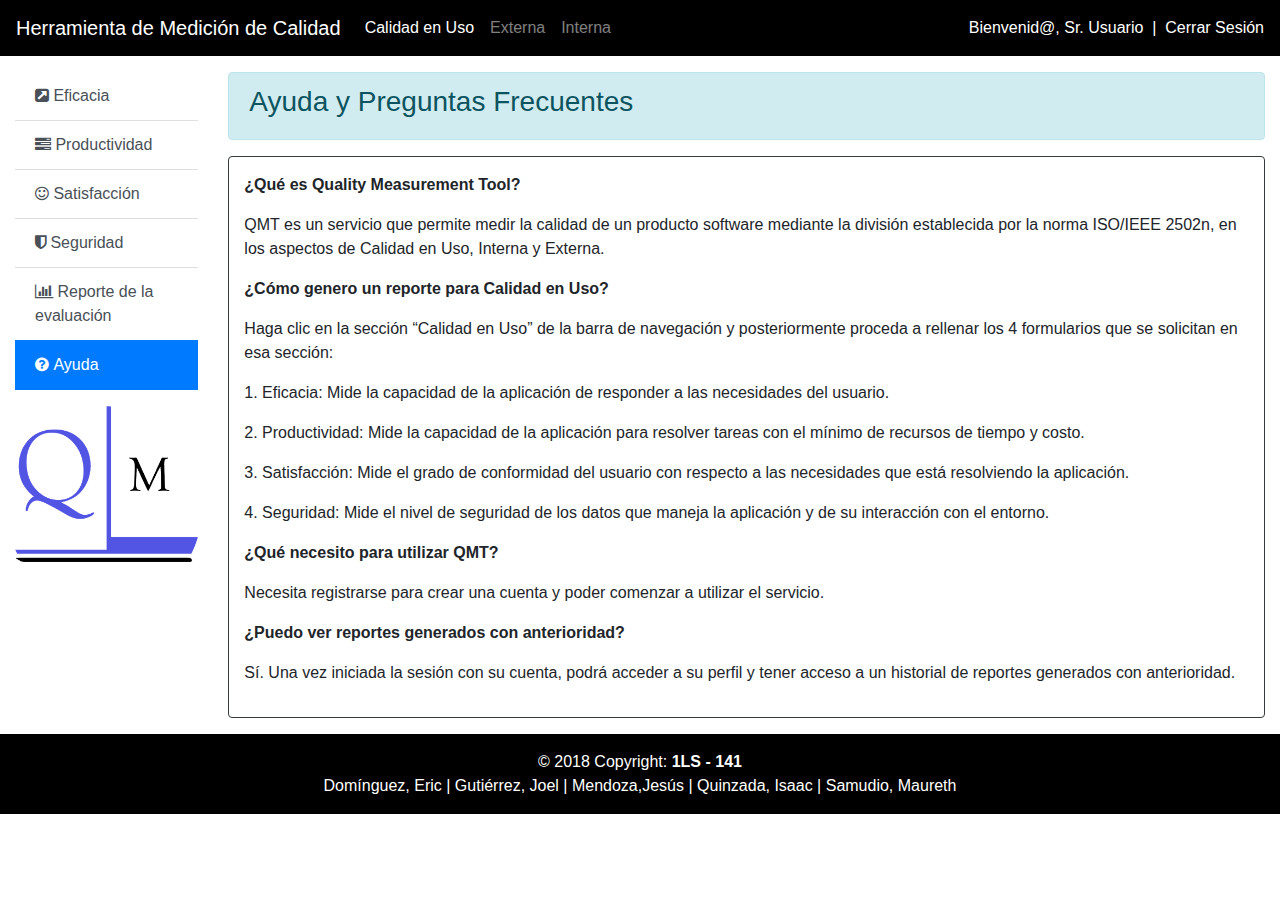
<file: ayuda.html>
<!DOCTYPE html>
<html lang="en">
<head>
    <meta charset="UTF-8">
    <meta name="viewport" content="width=device-width, initial-scale=1.0">
    <meta http-equiv="X-UA-Compatible" content="ie=edge">
    <link rel="stylesheet" href="./public/vendor/bootstrap/css/bootstrap.min.css"/>
    <link rel="stylesheet" href="./public/vendor/font-awesome-4.7.0/css/font-awesome.min.css">
    <link rel="stylesheet" href="./public/css/style.css">
    <link rel="shortcut icon" href="./public/img/qMT_clear.png" type="image/x-icon">
    <meta property="og:image" content="https://iquinzada-altkemist.github.io/utp_proyecto_quality/public/img/qMT_clear.png" />
    <meta name="description" content="QMT es un servicio que permite medir la calidad de un producto software
    mediante la división establecida por la norma ISO/IEEE 2502n, en los
    aspectos de Calidad en Uso, Interna y Externa.">
    <title>Quality Measurement Tool</title>
</head>
<body>
    <!-- Navbar -->
    <nav class="navbar navbar-expand-lg navbar-dark sticky-top bg-black">
        <a class="navbar-brand" href="#">Herramienta de Medición de Calidad</a>
        <button class="navbar-toggler" type="button" data-toggle="collapse" data-target="#navbarSupportedContent" aria-controls="navbarSupportedContent" aria-expanded="false" aria-label="Toggle navigation">
          <span class="navbar-toggler-icon"></span>
        </button>
      
        <div class="collapse navbar-collapse" id="navbarSupportedContent">
            <ul class="navbar-nav mr-auto">
                <li class="nav-item active">
                    <a class="nav-link" href="eficacia.html">Calidad en Uso</a>
                </li>
                <li class="nav-item">
                    <a class="nav-link" href="externa.html">Externa</a>
                </li>
                <li class="nav-item">
                    <a class="nav-link" href="interna.html">Interna</a>
                </li>
            </ul>
            <span class="navbar-text text-white">Bienvenid@, Sr. Usuario&nbsp; | </span>
            <span class="navbar-text text-white">&nbsp; <a href="index.html">Cerrar Sesión</a></span>
        </div>  
      </nav>

    <!-- Cuerpo -->
    <div class="container-fluid">
        <div class="row mt-3 mb-3">
            <div class="col-xl-2">
                <ul class="list-group list-group-flush">
                    <a href="eficacia.html" class="list-group-item list-group-item-action"><i class="fa fa-external-link-square" aria-hidden="true"></i>&nbsp;Eficacia</a>
                    <a href="productividad.html" class="list-group-item list-group-item-action"><i class="fa fa-tasks" aria-hidden="true"></i>&nbsp;Productividad</a>
                    <a href="satisfaccion.html" class="list-group-item list-group-item-action"><i class="fa fa-smile-o" aria-hidden="true"></i>&nbsp;Satisfacción</a>
                    <a href="seguridad.html" class="list-group-item list-group-item-action"><i class="fa fa-shield" aria-hidden="true"></i>&nbsp;Seguridad</a>
                    <a href="reporte.html" class="list-group-item list-group-item-action"><i class="fa fa-bar-chart" aria-hidden="true"></i>&nbsp;Reporte de la evaluación</a>
                    <a href="ayuda.html" class="list-group-item list-group-item-action active"><i class="fa fa-question-circle" aria-hidden="true"></i>&nbsp;Ayuda</a>
                </ul>
                <img src="./public/img/qMT_clear.png" class="w-100 mt-3"/>
            </div>
            <div class="col">
                <div class="alert alert-info" role="alert">
                    <h3>Ayuda y Preguntas Frecuentes</h3>
                </div>
                <form>
                    <div class="container-fluid border rounded border-dark pt-3 pb-3">
                        <div class="row">
                            <div class="col">
                                    <p>
                                        <strong>¿Qué es Quality Measurement Tool?</strong>
                                    </p>
                                    <p>
                                        QMT es un servicio que permite medir la calidad de un producto software
                                        mediante la división establecida por la norma ISO/IEEE 2502n, en los
                                        aspectos de Calidad en Uso, Interna y Externa.
                                    </p>
                                    <p>
                                        <strong>¿Cómo genero un reporte para Calidad en Uso?</strong>
                                    </p>
                                    <p>
                                        Haga clic en la sección “Calidad en Uso” de la barra de navegación y
                                        posteriormente proceda a rellenar los 4 formularios que se solicitan en esa
                                        sección:
                                    </p>
                                    <p>
                                        1. Eficacia: Mide la capacidad de la aplicación de responder a las
                                        necesidades del usuario.
                                    </p>
                                    <p>
                                        2. Productividad: Mide la capacidad de la aplicación para resolver tareas
                                        con el mínimo de recursos de tiempo y costo.
                                    </p>
                                    <p>
                                        3. Satisfacción: Mide el grado de conformidad del usuario con respecto a
                                        las necesidades que está resolviendo la aplicación.
                                    </p>
                                    <p>
                                        4. Seguridad: Mide el nivel de seguridad de los datos que maneja la
                                        aplicación y de su interacción con el entorno.
                                    </p>
                                    <p>
                                        <strong>¿Qué necesito para utilizar QMT?</strong>
                                    </p>
                                    <p>
                                        Necesita registrarse para crear una cuenta y poder comenzar a utilizar el
                                        servicio.
                                    </p>
                                    <p>
                                        <strong>¿Puedo ver reportes generados con anterioridad?</strong>
                                    </p>
                                    <p>
                                        Sí. Una vez iniciada la sesión con su cuenta, podrá acceder a su perfil y
                                        tener acceso a un historial de reportes generados con anterioridad.
                                    </p>
                            </div>
                        </div>
                    </div>
                </form>     
            </div>
        </div>
    </div>
    
    <!-- Modal -->
    <div class="modal" id="modal" tabindex="-1" role="dialog">
        <div class="modal-dialog" role="document">
            <div class="modal-content">
                <div class="modal-header">
                    <h5 class="modal-title">Registro de la evaluación</h5>
                    <button type="button" class="close" data-dismiss="modal" aria-label="Close">
                    <span aria-hidden="true">&times;</span>
                    </button>
                </div>
                <div class="modal-body" id="modal-cuerpo">
                    <p>Modal body text goes here.</p>
                </div>
            </div>
        </div>
    </div>

    <!-- Footer -->
    <footer class="bg-dark">
        <!-- Copyright-->
        <div class="footer-copyright bg-black py-3 text-white text-center ">
            © 2018 Copyright:
                <span class="font-weight-bold">1LS - 141</span>
            <br>Domínguez, Eric | Gutiérrez, Joel | Mendoza,Jesús  | Quinzada, Isaac | Samudio, Maureth
        </div>
        <!--/.Copyright -->
    </footer>

    <!-- Scripts -->
    <script src="./public/vendor/jquery/jquery-3.3.1.min.js"></script>
    <script src="./public/vendor/bootstrap/js/bootstrap.min.js"></script>
    <script src="./public/js/main.js"></script>
</body>
</html>
</file>
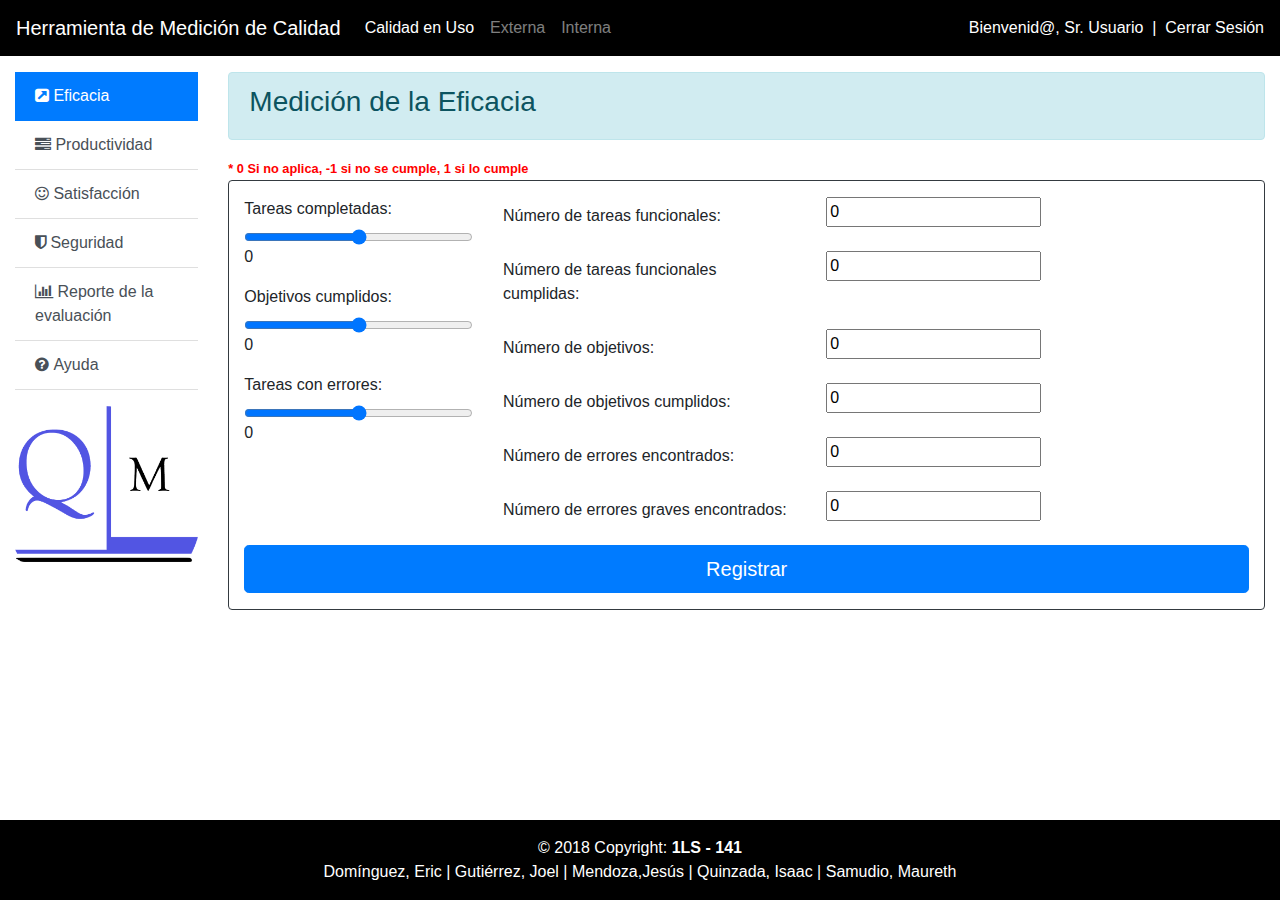
<file: eficacia.html>
<!DOCTYPE html>
<html lang="en">
<head>
    <meta charset="UTF-8">
    <meta name="viewport" content="width=device-width, initial-scale=1.0">
    <meta http-equiv="X-UA-Compatible" content="ie=edge">
    <link rel="stylesheet" href="./public/vendor/bootstrap/css/bootstrap.min.css"/>
    <link rel="stylesheet" href="./public/vendor/font-awesome-4.7.0/css/font-awesome.min.css">
    <link rel="stylesheet" href="./public/css/style.css">
    <link rel="shortcut icon" href="./public/img/qMT_clear.png" type="image/x-icon">
    <meta property="og:image" content="https://iquinzada-altkemist.github.io/utp_proyecto_quality/public/img/qMT_clear.png" />
    <meta name="description" content="QMT es un servicio que permite medir la calidad de un producto software
    mediante la división establecida por la norma ISO/IEEE 2502n, en los
    aspectos de Calidad en Uso, Interna y Externa.">
    <title>Quality Measurement Tool</title>
</head>
<body>
    <!-- Navbar -->
    <nav class="navbar navbar-expand-lg navbar-dark sticky-top bg-black">
        <a class="navbar-brand" href="#">Herramienta de Medición de Calidad</a>
        <button class="navbar-toggler" type="button" data-toggle="collapse" data-target="#navbarSupportedContent" aria-controls="navbarSupportedContent" aria-expanded="false" aria-label="Toggle navigation">
          <span class="navbar-toggler-icon"></span>
        </button>
      
        <div class="collapse navbar-collapse" id="navbarSupportedContent">
            <ul class="navbar-nav mr-auto">
                <li class="nav-item active">
                    <a class="nav-link" href="eficacia.html">Calidad en Uso</a>
                </li>
                <li class="nav-item">
                    <a class="nav-link" href="externa.html">Externa</a>
                </li>
                <li class="nav-item">
                    <a class="nav-link" href="interna.html">Interna</a>
                </li>
            </ul>
            <span class="navbar-text text-white">Bienvenid@, Sr. Usuario&nbsp; | </span>
            <span class="navbar-text text-white">&nbsp; <a href="index.html">Cerrar Sesión</a></span>
        </div>  
      </nav>

    <!-- Cuerpo -->
    <div class="container-fluid">
        <div class="row mt-3 mb-3">
            <div class="col-xl-2">
                <ul class="list-group list-group-flush">
                    <a href="eficacia.html" class="list-group-item list-group-item-action active"><i class="fa fa-external-link-square" aria-hidden="true"></i>&nbsp;Eficacia</a>
                    <a href="productividad.html" class="list-group-item list-group-item-action"><i class="fa fa-tasks" aria-hidden="true"></i>&nbsp;Productividad</a>
                    <a href="satisfaccion.html" class="list-group-item list-group-item-action"><i class="fa fa-smile-o" aria-hidden="true"></i>&nbsp;Satisfacción</a>
                    <a href="seguridad.html" class="list-group-item list-group-item-action"><i class="fa fa-shield" aria-hidden="true"></i>&nbsp;Seguridad</a>
                    <a href="reporte.html" class="list-group-item list-group-item-action"><i class="fa fa-bar-chart" aria-hidden="true"></i>&nbsp;Reporte de la evaluación</a>
                    <a href="ayuda.html" class="list-group-item list-group-item-action"><i class="fa fa-question-circle" aria-hidden="true"></i>&nbsp;Ayuda</a>
                </ul>
                <img src="./public/img/qMT_clear.png" class="w-100 mt-3"/>
            </div>
            <div class="col">
                <div class="alert alert-info" role="alert">
                    <h3>Medición de la Eficacia</h3>
                </div>
                <small style="color:red; font-weight: bold">* 0 Si no aplica, -1 si no se cumple, 1 si lo cumple</small><br>
                <form>
                    <div class="container-fluid border rounded border-dark pt-3 pb-3">
                        <div class="row">
                            <div class="col-sm-3">
                                <div class="form-group">
                                    <label for="tarea1">Tareas completadas:</label>
                                    <input type="range" value="0" min="-1" max="1" class="form-control-range" id="tarea1" oninput="amount1.value=tarea1.value">
                                    <output id="amount1" name="amount" for="rangeInput">0</output>
                                </div>
                                <div class="form-group">
                                    <label for="tarea2">Objetivos cumplidos:</label>
                                    <input type="range" value="0" min="-1" max="1" class="form-control-range" id="tarea2" oninput="amount2.value=tarea2.value">
                                    <output id="amount2" name="amount" for="rangeInput">0</output>
                                </div>
                                <div class="form-group">
                                    <label for="tarea3">Tareas con errores:</label>
                                    <input type="range" value="0" min="-1" max="1" class="form-control-range" id="tarea3" oninput="amount3.value=tarea3.value">
                                    <output id="amount3" name="amount" for="rangeInput">0</output>
                                </div>
                            </div>
                            <div class="col">
                                <div class="form-group row">
                                    <label for="tarea" class="col-sm-5 col-form-label">Número de tareas funcionales:</label>
                                    <div class="col-sm-1"><input type="number" value="0"></div>
                                </div>
                                <div class="form-group row">
                                    <label for="tarea" class="col-sm-5 col-form-label">Número de tareas funcionales cumplidas:</label>
                                    <div class="col-sm-1"><input type="number" value="0"></div>
                                </div>
                                <div class="form-group row">
                                    <label for="tarea" class="col-sm-5 col-form-label">Número de objetivos:</label>
                                    <div class="col-sm-1"><input type="number" value="0"></div>
                                </div>
                                <div class="form-group row">
                                    <label for="tarea" class="col-sm-5 col-form-label">Número de objetivos cumplidos:</label>
                                    <div class="col-sm-1"><input type="number" value="0"></div>
                                </div>
                                <div class="form-group row">
                                    <label for="tarea" class="col-sm-5 col-form-label">Número de errores encontrados:</label>
                                    <div class="col-sm-1"><input type="number" value="0"></div>
                                </div>
                                <div class="form-group row">
                                    <label for="tarea" class="col-sm-5 col-form-label">Número de errores graves encontrados:</label>
                                    <div class="col-sm-1"><input type="number" value="0"></div>
                                </div>
                            </div>
                        </div>
                        <div class="row">
                            <div class="col">
                                <button type="button" class="btn btn-primary btn-lg btn-block" onclick="register()">Registrar</button>
                            </div>
                        </div>
                    </div>
                </form>     
            </div>
        </div>
    </div>
    

    <!-- Modal -->
    <div class="modal" id="modal" tabindex="-1" role="dialog">
        <div class="modal-dialog" role="document">
            <div class="modal-content">
                <div class="modal-header">
                    <h5 class="modal-title">Registro de la evaluación</h5>
                    <button type="button" class="close" data-dismiss="modal" aria-label="Close">
                    <span aria-hidden="true">&times;</span>
                    </button>
                </div>
                <div class="modal-body" id="modal-cuerpo">
                    <p>Modal body text goes here.</p>
                </div>
            </div>
        </div>
    </div>

    <!-- Footer -->
    <footer class="bg-dark">
        <!-- Copyright-->
        <div class="footer-copyright bg-black py-3 text-white text-center fixed-bottom">
            © 2018 Copyright:
                <span class="font-weight-bold">1LS - 141</span>
            <br>Domínguez, Eric | Gutiérrez, Joel | Mendoza,Jesús  | Quinzada, Isaac | Samudio, Maureth
        </div>
        <!--/.Copyright -->
    </footer>

    <!-- Scripts -->
    <script src="./public/vendor/jquery/jquery-3.3.1.min.js"></script>
    <script src="./public/vendor/bootstrap/js/bootstrap.min.js"></script>
    <script src="./public/js/main.js"></script>
</body>
</html>
</file>
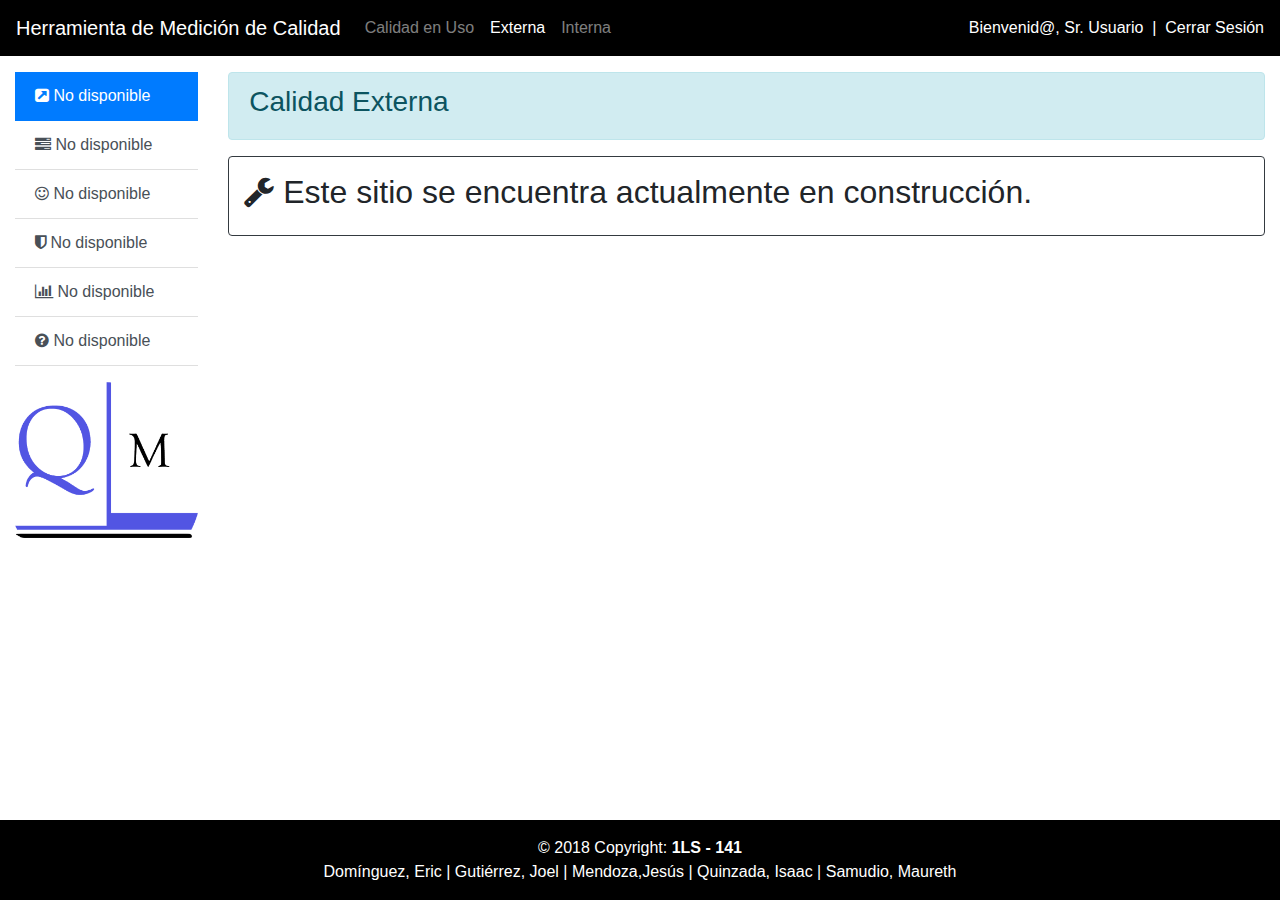
<file: externa.html>
<!DOCTYPE html>
<html lang="en">
<head>
    <meta charset="UTF-8">
    <meta name="viewport" content="width=device-width, initial-scale=1.0">
    <meta http-equiv="X-UA-Compatible" content="ie=edge">
    <link rel="stylesheet" href="./public/vendor/bootstrap/css/bootstrap.min.css"/>
    <link rel="stylesheet" href="./public/vendor/font-awesome-4.7.0/css/font-awesome.min.css">
    <link rel="stylesheet" href="./public/css/style.css">
    <link rel="shortcut icon" href="./public/img/qMT_clear.png" type="image/x-icon">
    <meta property="og:image" content="https://iquinzada-altkemist.github.io/utp_proyecto_quality/public/img/qMT_clear.png" />
    <meta name="description" content="QMT es un servicio que permite medir la calidad de un producto software
    mediante la división establecida por la norma ISO/IEEE 2502n, en los
    aspectos de Calidad en Uso, Interna y Externa.">
    <title>Quality Measurement Tool</title>
</head>
<body>
    <!-- Navbar -->
    <nav class="navbar navbar-expand-lg navbar-dark sticky-top bg-black">
        <a class="navbar-brand" href="#">Herramienta de Medición de Calidad</a>
        <button class="navbar-toggler" type="button" data-toggle="collapse" data-target="#navbarSupportedContent" aria-controls="navbarSupportedContent" aria-expanded="false" aria-label="Toggle navigation">
          <span class="navbar-toggler-icon"></span>
        </button>
      
        <div class="collapse navbar-collapse" id="navbarSupportedContent">
            <ul class="navbar-nav mr-auto">
                <li class="nav-item">
                    <a class="nav-link" href="eficacia.html">Calidad en Uso</a>
                </li>
                <li class="nav-item active">
                    <a class="nav-link" href="externa.html">Externa</a>
                </li>
                <li class="nav-item">
                    <a class="nav-link" href="interna.html">Interna</a>
                </li>
            </ul>
            <span class="navbar-text text-white">Bienvenid@, Sr. Usuario&nbsp; | </span>
            <span class="navbar-text text-white">&nbsp; <a href="index.html">Cerrar Sesión</a></span>
        </div>  
      </nav>

    <!-- Cuerpo -->
    <div class="container-fluid">
        <div class="row mt-3 mb-3">
            <div class="col-xl-2">
                <ul class="list-group list-group-flush">
                    <a href="#" class="list-group-item list-group-item-action active"><i class="fa fa-external-link-square" aria-hidden="true"></i>&nbsp;No disponible</a>
                    <a href="#" class="list-group-item list-group-item-action"><i class="fa fa-tasks" aria-hidden="true"></i>&nbsp;No disponible</a>
                    <a href="#" class="list-group-item list-group-item-action"><i class="fa fa-smile-o" aria-hidden="true"></i>&nbsp;No disponible</a>
                    <a href="#" class="list-group-item list-group-item-action"><i class="fa fa-shield" aria-hidden="true"></i>&nbsp;No disponible</a>
                    <a href="#" class="list-group-item list-group-item-action"><i class="fa fa-bar-chart" aria-hidden="true"></i>&nbsp;No disponible</a>
                    <a href="#" class="list-group-item list-group-item-action"><i class="fa fa-question-circle" aria-hidden="true"></i>&nbsp;No disponible</a>
                </ul>
                <img src="./public/img/qMT_clear.png" class="w-100 mt-3"/>
            </div>
            <div class="col">
                <div class="alert alert-info" role="alert">
                    <h3>Calidad Externa</h3>
                </div>
                <form>
                    <div class="container-fluid border rounded border-dark pt-3 pb-3">
                        <div class="row">
                            <div class="col">
                                <h2><i class="fa fa-wrench" aria-hidden="true"></i>&nbsp;Este sitio se encuentra actualmente en construcción.
                                </h2>
                            </div>
                        </div>
                    </div>
                </form>     
            </div>
        </div>
    </div>
    

    <!-- Modal -->
    <div class="modal" id="modal" tabindex="-1" role="dialog">
        <div class="modal-dialog" role="document">
            <div class="modal-content">
                <div class="modal-header">
                    <h5 class="modal-title">Registro de la evaluación</h5>
                    <button type="button" class="close" data-dismiss="modal" aria-label="Close">
                    <span aria-hidden="true">&times;</span>
                    </button>
                </div>
                <div class="modal-body" id="modal-cuerpo">
                    <p>Modal body text goes here.</p>
                </div>
            </div>
        </div>
    </div>

    <!-- Footer -->
    <footer class="bg-dark">
        <!-- Copyright-->
        <div class="footer-copyright bg-black py-3 text-white text-center fixed-bottom">
            © 2018 Copyright:
                <span class="font-weight-bold">1LS - 141</span>
            <br>Domínguez, Eric | Gutiérrez, Joel | Mendoza,Jesús  | Quinzada, Isaac | Samudio, Maureth
        </div>
        <!--/.Copyright -->
    </footer>

    <!-- Scripts -->
    <script src="./public/vendor/jquery/jquery-3.3.1.min.js"></script>
    <script src="./public/vendor/bootstrap/js/bootstrap.min.js"></script>
    <script src="./public/js/main.js"></script>
</body>
</html>
</file>
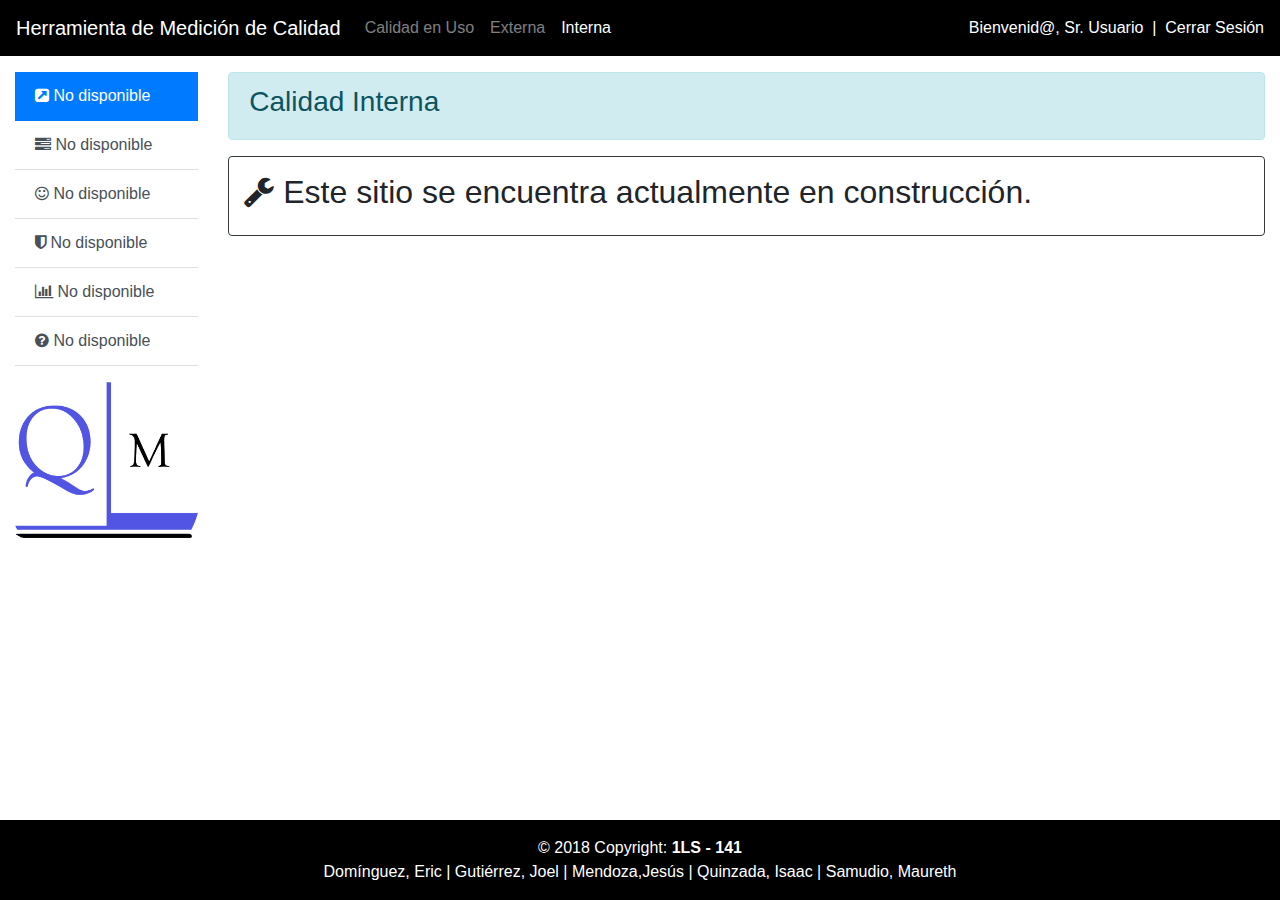
<file: interna.html>
<!DOCTYPE html>
<html lang="en">
<head>
    <meta charset="UTF-8">
    <meta name="viewport" content="width=device-width, initial-scale=1.0">
    <meta http-equiv="X-UA-Compatible" content="ie=edge">
    <link rel="stylesheet" href="./public/vendor/bootstrap/css/bootstrap.min.css"/>
    <link rel="stylesheet" href="./public/vendor/font-awesome-4.7.0/css/font-awesome.min.css">
    <link rel="stylesheet" href="./public/css/style.css">
    <link rel="shortcut icon" href="./public/img/qMT_clear.png" type="image/x-icon">
    <meta property="og:image" content="https://iquinzada-altkemist.github.io/utp_proyecto_quality/public/img/qMT_clear.png" />
    <meta name="description" content="QMT es un servicio que permite medir la calidad de un producto software
    mediante la división establecida por la norma ISO/IEEE 2502n, en los
    aspectos de Calidad en Uso, Interna y Externa.">
    <title>Quality Measurement Tool</title>
</head>
<body>
    <!-- Navbar -->
    <nav class="navbar navbar-expand-lg navbar-dark sticky-top bg-black">
        <a class="navbar-brand" href="#">Herramienta de Medición de Calidad</a>
        <button class="navbar-toggler" type="button" data-toggle="collapse" data-target="#navbarSupportedContent" aria-controls="navbarSupportedContent" aria-expanded="false" aria-label="Toggle navigation">
          <span class="navbar-toggler-icon"></span>
        </button>
      
        <div class="collapse navbar-collapse" id="navbarSupportedContent">
            <ul class="navbar-nav mr-auto">
                <li class="nav-item">
                    <a class="nav-link" href="eficacia.html">Calidad en Uso</a>
                </li>
                <li class="nav-item">
                    <a class="nav-link" href="externa.html">Externa</a>
                </li>
                <li class="nav-item active">
                    <a class="nav-link" href="interna.html">Interna</a>
                </li>
            </ul>
            <span class="navbar-text text-white">Bienvenid@, Sr. Usuario&nbsp; | </span>
            <span class="navbar-text text-white">&nbsp; <a href="index.html">Cerrar Sesión</a></span>
        </div>  
      </nav>

    <!-- Cuerpo -->
    <div class="container-fluid">
        <div class="row mt-3 mb-3">
            <div class="col-xl-2">
                <ul class="list-group list-group-flush">
                    <a href="#" class="list-group-item list-group-item-action active"><i class="fa fa-external-link-square" aria-hidden="true"></i>&nbsp;No disponible</a>
                    <a href="#" class="list-group-item list-group-item-action"><i class="fa fa-tasks" aria-hidden="true"></i>&nbsp;No disponible</a>
                    <a href="#" class="list-group-item list-group-item-action"><i class="fa fa-smile-o" aria-hidden="true"></i>&nbsp;No disponible</a>
                    <a href="#" class="list-group-item list-group-item-action"><i class="fa fa-shield" aria-hidden="true"></i>&nbsp;No disponible</a>
                    <a href="#" class="list-group-item list-group-item-action"><i class="fa fa-bar-chart" aria-hidden="true"></i>&nbsp;No disponible</a>
                    <a href="#" class="list-group-item list-group-item-action"><i class="fa fa-question-circle" aria-hidden="true"></i>&nbsp;No disponible</a>
                </ul>
                <img src="./public/img/qMT_clear.png" class="w-100 mt-3"/>
            </div>
            <div class="col">
                <div class="alert alert-info" role="alert">
                    <h3>Calidad Interna</h3>
                </div>
                <form>
                    <div class="container-fluid border rounded border-dark pt-3 pb-3">
                        <div class="row">
                            <div class="col">
                                <h2><i class="fa fa-wrench" aria-hidden="true"></i>&nbsp;Este sitio se encuentra actualmente en construcción.
                                </h2>
                            </div>
                        </div>
                    </div>
                </form>    
            </div>
        </div>
    </div>
    

    <!-- Modal -->
    <div class="modal" id="modal" tabindex="-1" role="dialog">
        <div class="modal-dialog" role="document">
            <div class="modal-content">
                <div class="modal-header">
                    <h5 class="modal-title">Registro de la evaluación</h5>
                    <button type="button" class="close" data-dismiss="modal" aria-label="Close">
                    <span aria-hidden="true">&times;</span>
                    </button>
                </div>
                <div class="modal-body" id="modal-cuerpo">
                    <p>Modal body text goes here.</p>
                </div>
            </div>
        </div>
    </div>

    <!-- Footer -->
    <footer class="bg-dark">
        <!-- Copyright-->
        <div class="footer-copyright bg-black py-3 text-white text-center fixed-bottom">
            © 2018 Copyright:
                <span class="font-weight-bold">1LS - 141</span>
            <br>Domínguez, Eric | Gutiérrez, Joel | Mendoza,Jesús  | Quinzada, Isaac | Samudio, Maureth
        </div>
        <!--/.Copyright -->
    </footer>

    <!-- Scripts -->
    <script src="./public/vendor/jquery/jquery-3.3.1.min.js"></script>
    <script src="./public/vendor/bootstrap/js/bootstrap.min.js"></script>
    <script src="./public/js/main.js"></script>
</body>
</html>
</file>
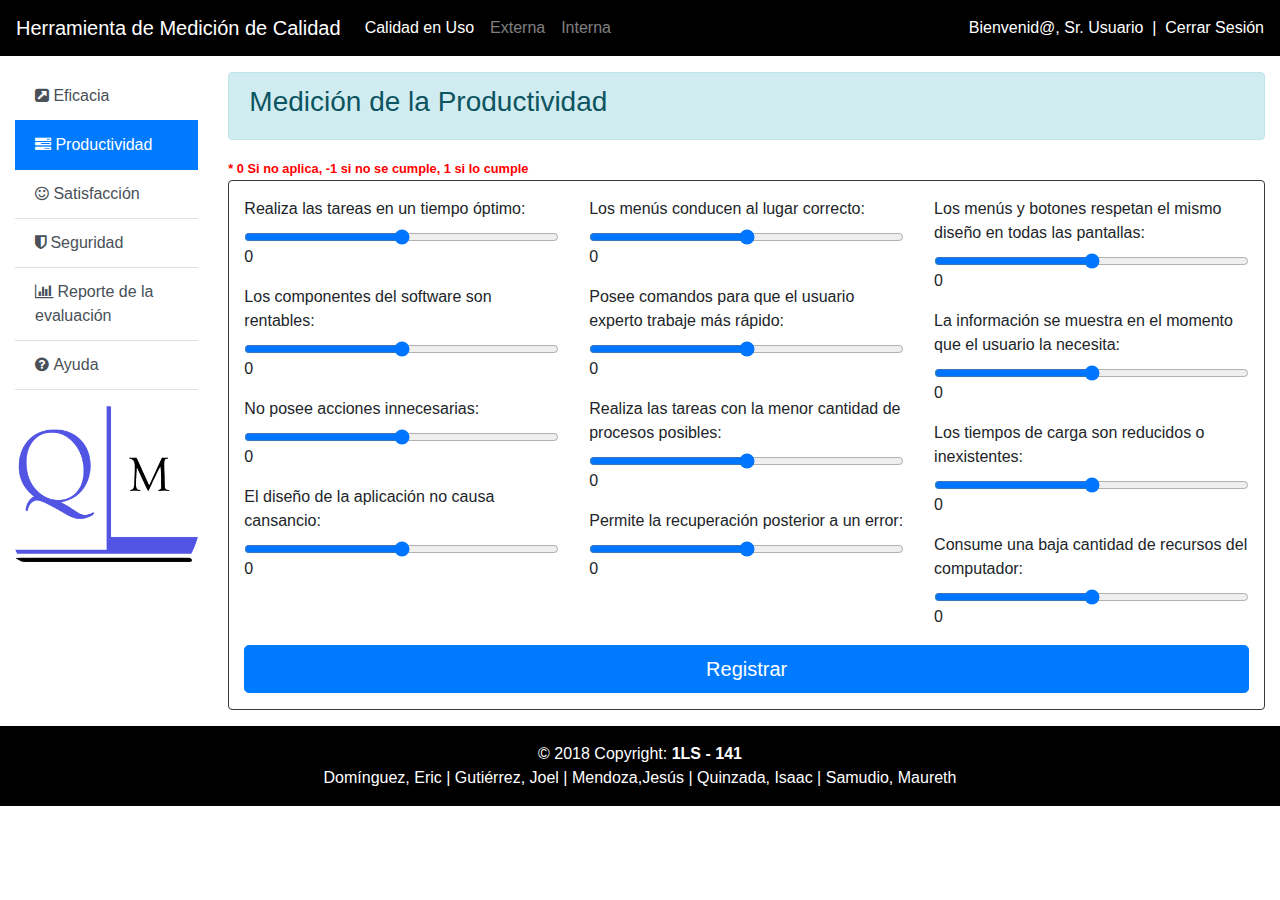
<file: productividad.html>
<!DOCTYPE html>
<html lang="en">
<head>
    <meta charset="UTF-8">
    <meta name="viewport" content="width=device-width, initial-scale=1.0">
    <meta http-equiv="X-UA-Compatible" content="ie=edge">
    <link rel="stylesheet" href="./public/vendor/bootstrap/css/bootstrap.min.css"/>
    <link rel="stylesheet" href="./public/vendor/font-awesome-4.7.0/css/font-awesome.min.css">
    <link rel="stylesheet" href="./public/css/style.css">
    <link rel="shortcut icon" href="./public/img/qMT_clear.png" type="image/x-icon">
    <meta property="og:image" content="https://iquinzada-altkemist.github.io/utp_proyecto_quality/public/img/qMT_clear.png" />
    <meta name="description" content="QMT es un servicio que permite medir la calidad de un producto software
    mediante la división establecida por la norma ISO/IEEE 2502n, en los
    aspectos de Calidad en Uso, Interna y Externa.">
    <title>Quality Measurement Tool</title>
</head>
<body>
    <!-- Navbar -->
    <nav class="navbar navbar-expand-lg navbar-dark sticky-top bg-black">
        <a class="navbar-brand" href="#">Herramienta de Medición de Calidad</a>
        <button class="navbar-toggler" type="button" data-toggle="collapse" data-target="#navbarSupportedContent" aria-controls="navbarSupportedContent" aria-expanded="false" aria-label="Toggle navigation">
          <span class="navbar-toggler-icon"></span>
        </button>
      
        <div class="collapse navbar-collapse" id="navbarSupportedContent">
            <ul class="navbar-nav mr-auto">
                <li class="nav-item active">
                    <a class="nav-link" href="eficacia.html">Calidad en Uso</a>
                </li>
                <li class="nav-item">
                    <a class="nav-link" href="externa.html">Externa</a>
                </li>
                <li class="nav-item">
                    <a class="nav-link" href="interna.html">Interna</a>
                </li>
            </ul>
            <span class="navbar-text text-white">Bienvenid@, Sr. Usuario&nbsp; | </span>
            <span class="navbar-text text-white">&nbsp; <a href="index.html">Cerrar Sesión</a></span>
        </div>  
      </nav>

    <!-- Cuerpo -->
    <div class="container-fluid">
        <div class="row mt-3 mb-3">
            <div class="col-xl-2">
                <ul class="list-group list-group-flush">
                    <a href="eficacia.html" class="list-group-item list-group-item-action"><i class="fa fa-external-link-square" aria-hidden="true"></i>&nbsp;Eficacia</a>
                    <a href="productividad.html" class="list-group-item list-group-item-action active"><i class="fa fa-tasks" aria-hidden="true"></i>&nbsp;Productividad</a>
                    <a href="satisfaccion.html" class="list-group-item list-group-item-action"><i class="fa fa-smile-o" aria-hidden="true"></i>&nbsp;Satisfacción</a>
                    <a href="seguridad.html" class="list-group-item list-group-item-action"><i class="fa fa-shield" aria-hidden="true"></i>&nbsp;Seguridad</a>
                    <a href="reporte.html" class="list-group-item list-group-item-action"><i class="fa fa-bar-chart" aria-hidden="true"></i>&nbsp;Reporte de la evaluación</a>
                    <a href="ayuda.html" class="list-group-item list-group-item-action"><i class="fa fa-question-circle" aria-hidden="true"></i>&nbsp;Ayuda</a>
                </ul>
                <img src="./public/img/qMT_clear.png" class="w-100 mt-3"/>
            </div>
            <div class="col">
                <div class="alert alert-info" role="alert">
                    <h3>Medición de la Productividad</h3>
                </div>
                <small style="color:red; font-weight: bold">* 0 Si no aplica, -1 si no se cumple, 1 si lo cumple</small><br>
                <form>
                    <div class="container-fluid border rounded border-dark pt-3 pb-3">
                        <div class="row">
                            <div class="col">
                                <div class="form-group">
                                    <label for="tarea1">Realiza las tareas en un tiempo óptimo:</label>
                                    <input type="range" value="0" min="-1" max="1" class="form-control-range" id="tarea1" oninput="amount1.value=tarea1.value">
                                    <output id="amount1" name="amount" for="rangeInput">0</output>
                                </div>
                                <div class="form-group">
                                    <label for="tarea2">Los componentes del software son rentables:</label>
                                    <input type="range" value="0" min="-1" max="1" class="form-control-range" id="tarea2" oninput="amount2.value=tarea2.value">
                                    <output id="amount2" name="amount" for="rangeInput">0</output>
                                </div>
                                <div class="form-group">
                                    <label for="tarea3">No posee acciones innecesarias:</label>
                                    <input type="range" value="0" min="-1" max="1" class="form-control-range" id="tarea3" oninput="amount3.value=tarea3.value">
                                    <output id="amount3" name="amount" for="rangeInput">0</output>
                                </div>
                                <div class="form-group">
                                    <label for="tarea4">El diseño de la aplicación no causa cansancio:</label>
                                    <input type="range" value="0" min="-1" max="1" class="form-control-range" id="tarea4" oninput="amount4.value=tarea4.value">
                                    <output id="amount4" name="amount" for="rangeInput">0</output>
                                </div>
                            </div>
                            <div class="col">
                                <div class="form-group">
                                    <label for="tarea5">Los menús conducen al lugar correcto:</label>
                                    <input type="range" value="0" min="-1" max="1" class="form-control-range" id="tarea5" oninput="amount5.value=tarea5.value">
                                    <output id="amount5" name="amount" for="rangeInput">0</output>
                                </div>
                                <div class="form-group">
                                    <label for="tarea6">Posee comandos para que el usuario experto trabaje más rápido:</label>
                                    <input type="range" value="0" min="-1" max="1" class="form-control-range" id="tarea6" oninput="amount6.value=tarea6.value">
                                    <output id="amount6" name="amount" for="rangeInput">0</output>
                                </div>
                                <div class="form-group">
                                    <label for="tarea7">Realiza las tareas con la menor cantidad de procesos posibles:</label>
                                    <input type="range" value="0" min="-1" max="1" class="form-control-range" id="tarea7" oninput="amount7.value=tarea7.value">
                                    <output id="amount7" name="amount" for="rangeInput">0</output>
                                </div>
                                <div class="form-group">
                                    <label for="tarea8">Permite la recuperación posterior a un error:</label>
                                    <input type="range" value="0" min="-1" max="1" class="form-control-range" id="tarea8" oninput="amount8.value=tarea8.value">
                                    <output id="amount8" name="amount" for="rangeInput">0</output>
                                </div>
                            </div>
                            <div class="col">
                                <div class="form-group">
                                    <label for="tarea9">Los menús y botones respetan el mismo diseño en todas las pantallas:</label>
                                    <input type="range" value="0" min="-1" max="1" class="form-control-range" id="tarea9" oninput="amount9.value=tarea9.value">
                                    <output id="amount9" name="amount" for="rangeInput">0</output>
                                </div>
                                <div class="form-group">
                                    <label for="tarea10">La información se muestra en el momento que el usuario la necesita:</label>
                                    <input type="range" value="0" min="-1" max="1" class="form-control-range" id="tarea10" oninput="amount10.value=tarea10.value">
                                    <output id="amount10" name="amount" for="rangeInput">0</output>
                                </div>
                                <div class="form-group">
                                    <label for="tarea11">Los tiempos de carga son reducidos o inexistentes:</label>
                                    <input type="range" value="0" min="-1" max="1" class="form-control-range" id="tarea11" oninput="amount11.value=tarea11.value">
                                    <output id="amount11" name="amount" for="rangeInput">0</output>
                                </div>
                                <div class="form-group">
                                    <label for="tarea12">Consume una baja cantidad de recursos del computador:</label>
                                    <input type="range" value="0" min="-1" max="1" class="form-control-range" id="tarea12" oninput="amount12.value=tarea12.value">
                                    <output id="amount12" name="amount" for="rangeInput">0</output>
                                </div>
                            </div>
                        </div>
                        <div class="row">
                            <div class="col">
                                <button type="button" class="btn btn-primary btn-lg btn-block" onclick="register()">Registrar</button>
                            </div>
                        </div>
                    </div>
                </form>     
            </div>
        </div>
    </div>
    
    <!-- Modal -->
    <div class="modal" id="modal" tabindex="-1" role="dialog">
        <div class="modal-dialog" role="document">
            <div class="modal-content">
                <div class="modal-header">
                    <h5 class="modal-title">Registro de la evaluación</h5>
                    <button type="button" class="close" data-dismiss="modal" aria-label="Close">
                    <span aria-hidden="true">&times;</span>
                    </button>
                </div>
                <div class="modal-body" id="modal-cuerpo">
                    <p>Modal body text goes here.</p>
                </div>
            </div>
        </div>
    </div>

    <!-- Footer -->
    <footer class="bg-dark">
        <!-- Copyright-->
        <div class="footer-copyright bg-black py-3 text-white text-center ">
            © 2018 Copyright:
                <span class="font-weight-bold">1LS - 141</span>
            <br>Domínguez, Eric | Gutiérrez, Joel | Mendoza,Jesús  | Quinzada, Isaac | Samudio, Maureth
        </div>
        <!--/.Copyright -->
    </footer>

    <!-- Scripts -->
    <script src="./public/vendor/jquery/jquery-3.3.1.min.js"></script>
    <script src="./public/vendor/bootstrap/js/bootstrap.min.js"></script>
    <script src="./public/js/main.js"></script>
</body>
</html>
</file>
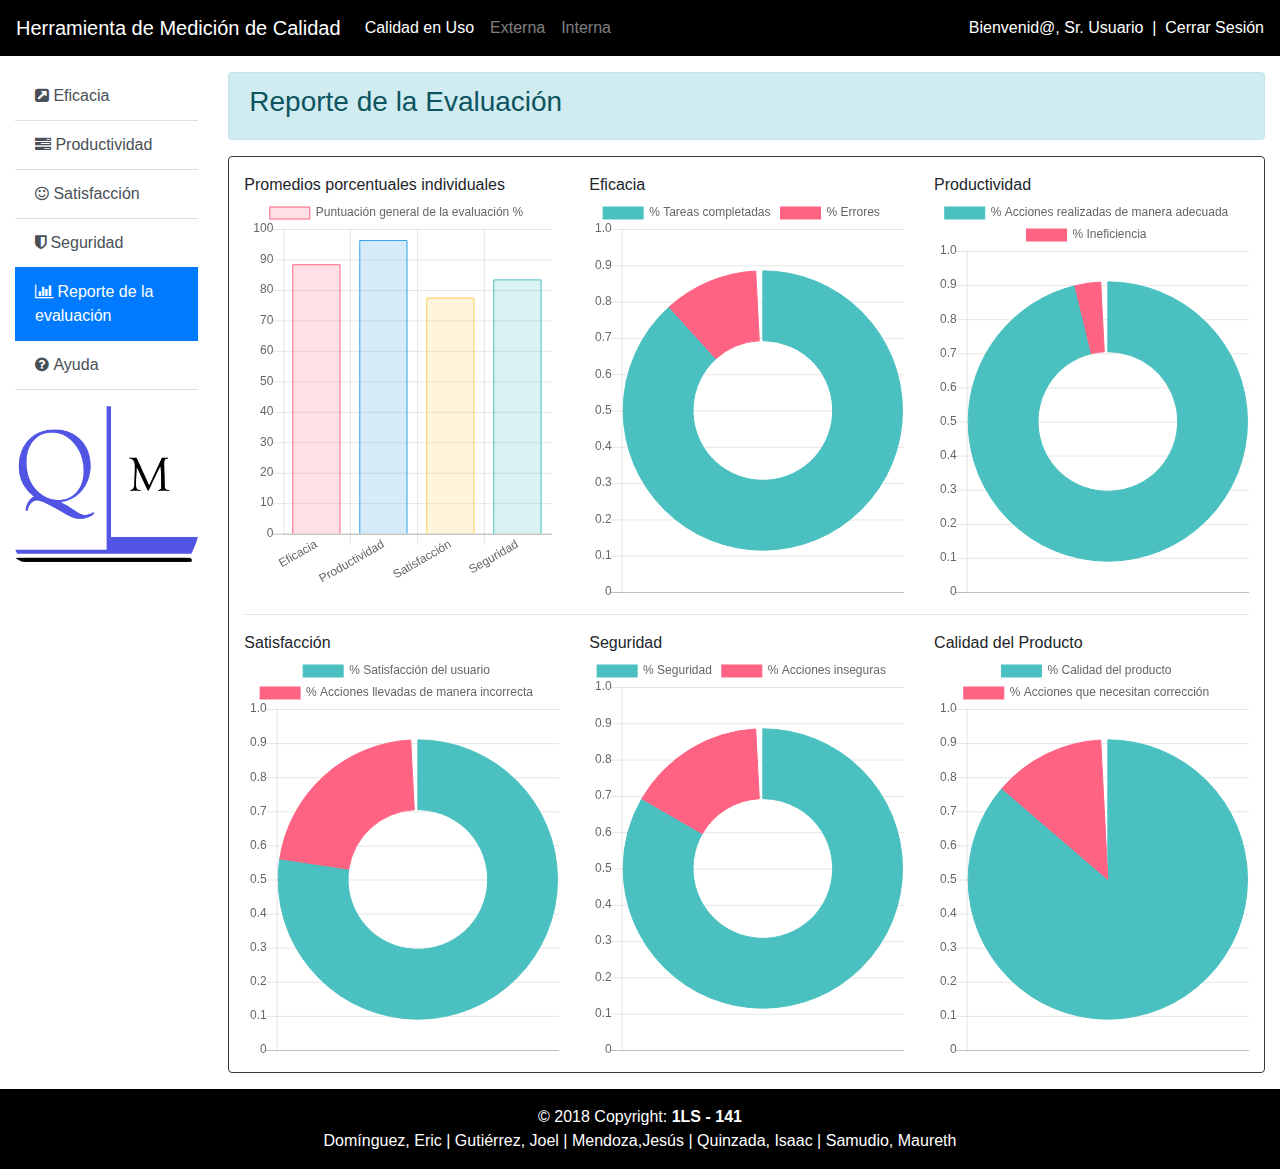
<file: reporte.html>
<!DOCTYPE html>
<html lang="en">
<head>
    <meta charset="UTF-8">
    <meta name="viewport" content="width=device-width, initial-scale=1.0">
    <meta http-equiv="X-UA-Compatible" content="ie=edge">
    <link rel="stylesheet" href="./public/vendor/bootstrap/css/bootstrap.min.css"/>
    <link rel="stylesheet" href="./public/vendor/font-awesome-4.7.0/css/font-awesome.min.css">
    <link rel="stylesheet" href="./public/css/style.css">
    <link rel="shortcut icon" href="./public/img/qMT_clear.png" type="image/x-icon">
    <meta property="og:image" content="https://iquinzada-altkemist.github.io/utp_proyecto_quality/public/img/qMT_clear.png" />
    <meta name="description" content="QMT es un servicio que permite medir la calidad de un producto software
    mediante la división establecida por la norma ISO/IEEE 2502n, en los
    aspectos de Calidad en Uso, Interna y Externa.">
    <title>Quality Measurement Tool</title>
</head>
<body>
    <!-- Navbar -->
    <nav class="navbar navbar-expand-lg navbar-dark sticky-top bg-black">
        <a class="navbar-brand" href="#">Herramienta de Medición de Calidad</a>
        <button class="navbar-toggler" type="button" data-toggle="collapse" data-target="#navbarSupportedContent" aria-controls="navbarSupportedContent" aria-expanded="false" aria-label="Toggle navigation">
          <span class="navbar-toggler-icon"></span>
        </button>
      
        <div class="collapse navbar-collapse" id="navbarSupportedContent">
            <ul class="navbar-nav mr-auto">
                <li class="nav-item active">
                    <a class="nav-link" href="eficacia.html">Calidad en Uso</a>
                </li>
                <li class="nav-item">
                    <a class="nav-link" href="externa.html">Externa</a>
                </li>
                <li class="nav-item">
                    <a class="nav-link" href="interna.html">Interna</a>
                </li>
            </ul>
            <span class="navbar-text text-white">Bienvenid@, Sr. Usuario&nbsp; | </span>
            <span class="navbar-text text-white">&nbsp; <a href="index.html">Cerrar Sesión</a></span>
        </div>  
      </nav>

    <!-- Cuerpo -->
    <div class="container-fluid">
        <div class="row mt-3 mb-3">
            <div class="col-xl-2">
                <ul class="list-group list-group-flush">
                    <a href="eficacia.html" class="list-group-item list-group-item-action"><i class="fa fa-external-link-square" aria-hidden="true"></i>&nbsp;Eficacia</a>
                    <a href="productividad.html" class="list-group-item list-group-item-action"><i class="fa fa-tasks" aria-hidden="true"></i>&nbsp;Productividad</a>
                    <a href="satisfaccion.html" class="list-group-item list-group-item-action"><i class="fa fa-smile-o" aria-hidden="true"></i>&nbsp;Satisfacción</a>
                    <a href="seguridad.html" class="list-group-item list-group-item-action"><i class="fa fa-shield" aria-hidden="true"></i>&nbsp;Seguridad</a>
                    <a href="reporte.html" class="list-group-item list-group-item-action active"><i class="fa fa-bar-chart" aria-hidden="true"></i>&nbsp;Reporte de la evaluación</a>
                    <a href="ayuda.html" class="list-group-item list-group-item-action"><i class="fa fa-question-circle" aria-hidden="true"></i>&nbsp;Ayuda</a>
                </ul>
                <img src="./public/img/qMT_clear.png" class="w-100 mt-3"/>
            </div>
            <div class="col">
                <div class="alert alert-info" role="alert">
                    <h3>Reporte de la Evaluación</h3>
                </div>
                
                <form>
                    <div class="container-fluid border rounded border-dark pt-3 pb-3">
                        <div class="row">
                            <div class="col">
                                Promedios porcentuales individuales
                                <canvas id="myChart" class="w-100" height="400"></canvas>
                            </div>
                            <div class="col">
                                Eficacia
                                <canvas id="eficacia" class="w-100" height="400"></canvas>
                            </div>
                            <div class="col">
                                Productividad
                                <canvas id="productividad" class="w-100" height="400"></canvas>
                            </div>
                        </div>
                        <hr>
                        <div class="row">
                            <div class="col">
                                Satisfacción
                                <canvas id="satisfaccion" class="w-100" height="400"></canvas>
                            </div>
                            <div class="col">
                                Seguridad
                                <canvas id="seguridad" class="w-100" height="400"></canvas>
                            </div>
                            <div class="col">
                                Calidad del Producto
                                <canvas id="calidad" class="w-100" height="400"></canvas>
                            </div>
                        </div>
                    </div>
                </form>     
            </div>
        </div>
    </div>
    
    <!-- Modal -->
    <div class="modal" id="modal" tabindex="-1" role="dialog">
        <div class="modal-dialog" role="document">
            <div class="modal-content">
                <div class="modal-header">
                    <h5 class="modal-title">Registro de la evaluación</h5>
                    <button type="button" class="close" data-dismiss="modal" aria-label="Close">
                    <span aria-hidden="true">&times;</span>
                    </button>
                </div>
                <div class="modal-body" id="modal-cuerpo">
                    <p>Modal body text goes here.</p>
                </div>
            </div>
        </div>
    </div>

    <!-- Footer -->
    <footer class="bg-dark">
        <!-- Copyright-->
        <div class="footer-copyright bg-black py-3 text-white text-center ">
            © 2018 Copyright:
                <span class="font-weight-bold">1LS - 141</span>
            <br>Domínguez, Eric | Gutiérrez, Joel | Mendoza,Jesús  | Quinzada, Isaac | Samudio, Maureth
        </div>
        <!--/.Copyright -->
    </footer>

    <!-- Scripts -->
    <script src="./public/vendor/jquery/jquery-3.3.1.min.js"></script>
    <script src="./public/vendor/bootstrap/js/bootstrap.min.js"></script>
    <script src="./public/vendor/chartjs/Chart.bundle.min.js"></script>
    <script src="./public/js/main.js"></script>
    <script>
        var ctx = document.getElementById("myChart").getContext('2d');
        var myChart = new Chart(ctx, {
            type: 'bar',
            data: {
                labels: ["Eficacia", "Productividad", "Satisfacción", "Seguridad"],
                datasets: [{
                    label: 'Puntuación general de la evaluación %',
                    data: [89, 97, 78, 84],
                    backgroundColor: [
                        'rgba(255, 99, 132, 0.2)',
                        'rgba(54, 162, 235, 0.2)',
                        'rgba(255, 206, 86, 0.2)',
                        'rgba(75, 192, 192, 0.2)',
                    ],
                    borderColor: [
                        'rgba(255,99,132,1)',
                        'rgba(54, 162, 235, 1)',
                        'rgba(255, 206, 86, 1)',
                        'rgba(75, 192, 192, 1)',
                    ],
                    borderWidth: 1
                }]
            },
            options: {
                scales: {
                    yAxes: [{
                        ticks: {
                            beginAtZero:true
                        }
                    }]
                }
            }
        });
        </script>

    <script>
        var ctx = document.getElementById("eficacia").getContext('2d');
        var myChart = new Chart(ctx, {
            type: 'doughnut',
            data: {
                labels: ["% Tareas completadas", "% Errores"],
                datasets: [{
                    label: 'Eficacia',
                    data: [89, 11],
                    backgroundColor: [
                        'rgba(75, 192, 192, 1)',
                        'rgba(255, 99, 132, 1)',
                    ],
                    borderColor: [
                        'rgba(75, 192, 192,1)',
                        'rgba(255, 99, 132, 1)',
                    ],
                    borderWidth: 1
                }]
            },
            options: {
                scales: {
                    yAxes: [{
                        ticks: {
                            beginAtZero:true
                        }
                    }]
                }
            }
        });
        </script>
    <script>
    var ctx = document.getElementById("productividad").getContext('2d');
    var myChart = new Chart(ctx, {
        type: 'doughnut',
        data: {
            labels: ["% Acciones realizadas de manera adecuada", "% Ineficiencia"],
            datasets: [{
                label: 'Productividad',
                data: [97, 3],
                backgroundColor: [
                    'rgba(75, 192, 192, 1)',
                    'rgba(255, 99, 132, 1)',
                ],
                borderColor: [
                    'rgba(75, 192, 192,1)',
                    'rgba(255, 99, 132, 1)',
                ],
                borderWidth: 1
            }]
        },
        options: {
            scales: {
                yAxes: [{
                    ticks: {
                        beginAtZero:true
                    }
                }]
            }
        }
    });
    </script>
    <script>
    var ctx = document.getElementById("satisfaccion").getContext('2d');
    var myChart = new Chart(ctx, {
        type: 'doughnut',
        data: {
            labels: ["% Satisfacción del usuario", "% Acciones llevadas de manera incorrecta"],
            datasets: [{
                label: 'Satisfacción',
                data: [78, 22],
                backgroundColor: [
                    'rgba(75, 192, 192, 1)',
                    'rgba(255, 99, 132, 1)',
                ],
                borderColor: [
                    'rgba(75, 192, 192,1)',
                    'rgba(255, 99, 132, 1)',
                ],
                borderWidth: 1
            }]
        },
        options: {
            scales: {
                yAxes: [{
                    ticks: {
                        beginAtZero:true
                    }
                }]
            }
        }
    });
    </script>
    <script>
    var ctx = document.getElementById("seguridad").getContext('2d');
    var myChart = new Chart(ctx, {
        type: 'doughnut',
        data: {
            labels: ["% Seguridad", "% Acciones inseguras"],
            datasets: [{
                label: 'Seguridad',
                data: [84, 16],
                backgroundColor: [
                    'rgba(75, 192, 192, 1)',
                    'rgba(255, 99, 132, 1)',
                ],
                borderColor: [
                    'rgba(75, 192, 192,1)',
                    'rgba(255, 99, 132, 1)',
                ],
                borderWidth: 1
            }]
        },
        options: {
            scales: {
                yAxes: [{
                    ticks: {
                        beginAtZero:true
                    }
                }]
            }
        }
    });
    </script>
    <script>
    var ctx = document.getElementById("calidad").getContext('2d');
    var myChart = new Chart(ctx, {
        type: 'pie',
        data: {
            labels: ["% Calidad del producto", "% Acciones que necesitan corrección"],
            datasets: [{
                label: 'Calidad',
                data: [87, 13],
                backgroundColor: [
                    'rgba(75, 192, 192, 1)',
                    'rgba(255, 99, 132, 1)',
                ],
                borderColor: [
                    'rgba(75, 192, 192,1)',
                    'rgba(255, 99, 132, 1)',
                ],
                borderWidth: 1
            }]
        },
        options: {
            scales: {
                yAxes: [{
                    ticks: {
                        beginAtZero:true
                    }
                }]
            }
        }
    });
    </script>
</body>
</html>
</file>
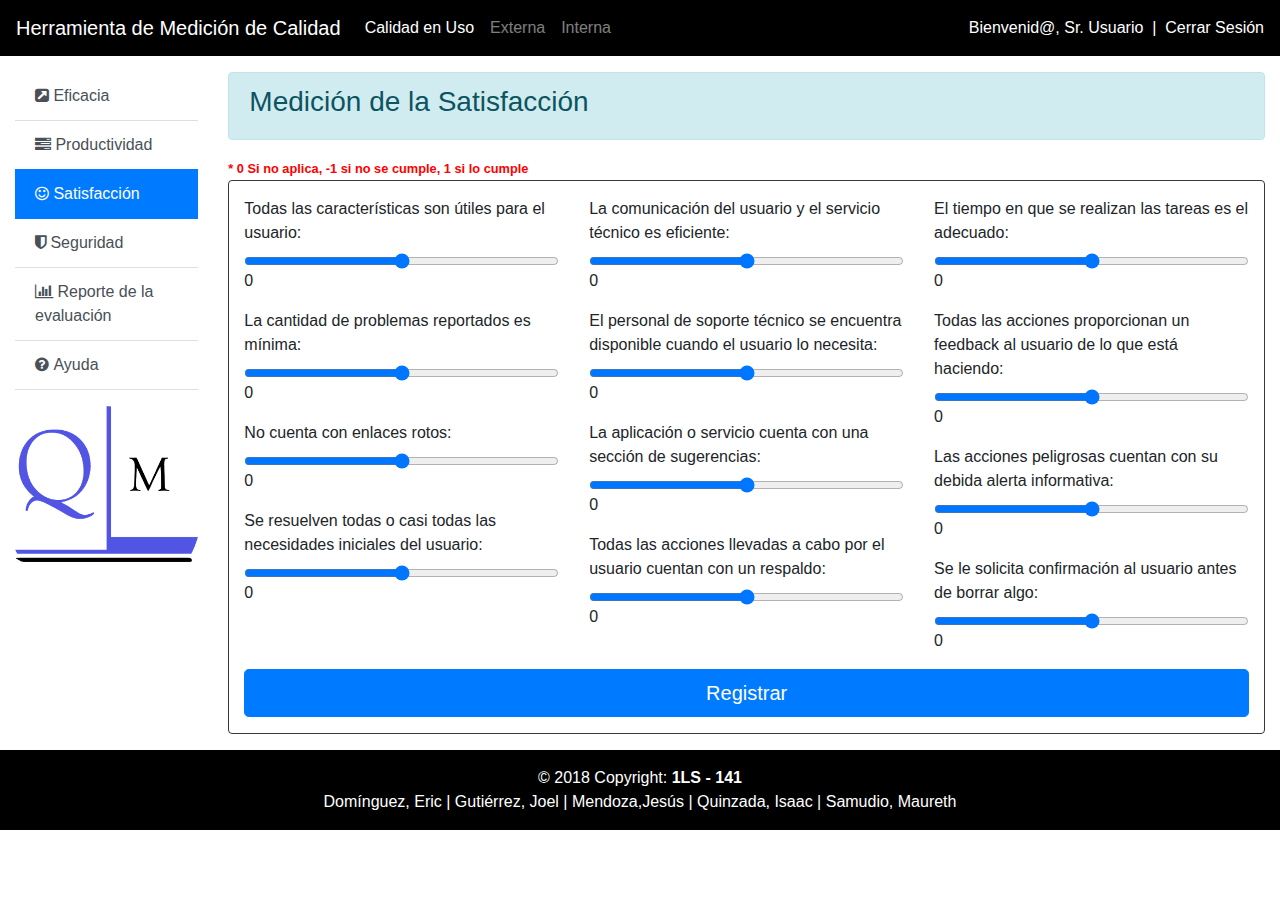
<file: satisfaccion.html>
<!DOCTYPE html>
<html lang="en">
<head>
    <meta charset="UTF-8">
    <meta name="viewport" content="width=device-width, initial-scale=1.0">
    <meta http-equiv="X-UA-Compatible" content="ie=edge">
    <link rel="stylesheet" href="./public/vendor/bootstrap/css/bootstrap.min.css"/>
    <link rel="stylesheet" href="./public/vendor/font-awesome-4.7.0/css/font-awesome.min.css">
    <link rel="stylesheet" href="./public/css/style.css">
    <link rel="shortcut icon" href="./public/img/qMT_clear.png" type="image/x-icon">
    <meta property="og:image" content="https://iquinzada-altkemist.github.io/utp_proyecto_quality/public/img/qMT_clear.png" />
    <meta name="description" content="QMT es un servicio que permite medir la calidad de un producto software
    mediante la división establecida por la norma ISO/IEEE 2502n, en los
    aspectos de Calidad en Uso, Interna y Externa.">
    <title>Quality Measurement Tool</title>
</head>
<body>
    <!-- Navbar -->
    <nav class="navbar navbar-expand-lg navbar-dark sticky-top bg-black">
        <a class="navbar-brand" href="#">Herramienta de Medición de Calidad</a>
        <button class="navbar-toggler" type="button" data-toggle="collapse" data-target="#navbarSupportedContent" aria-controls="navbarSupportedContent" aria-expanded="false" aria-label="Toggle navigation">
          <span class="navbar-toggler-icon"></span>
        </button>
      
        <div class="collapse navbar-collapse" id="navbarSupportedContent">
            <ul class="navbar-nav mr-auto">
                <li class="nav-item active">
                    <a class="nav-link" href="eficacia.html">Calidad en Uso</a>
                </li>
                <li class="nav-item">
                    <a class="nav-link" href="externa.html">Externa</a>
                </li>
                <li class="nav-item">
                    <a class="nav-link" href="interna.html">Interna</a>
                </li>
            </ul>
            <span class="navbar-text text-white">Bienvenid@, Sr. Usuario&nbsp; | </span>
            <span class="navbar-text text-white">&nbsp; <a href="index.html">Cerrar Sesión</a></span>
        </div>  
      </nav>

    <!-- Cuerpo -->
    <div class="container-fluid">
        <div class="row mt-3 mb-3">
            <div class="col-xl-2">
                <ul class="list-group list-group-flush">
                    <a href="eficacia.html" class="list-group-item list-group-item-action"><i class="fa fa-external-link-square" aria-hidden="true"></i>&nbsp;Eficacia</a>
                    <a href="productividad.html" class="list-group-item list-group-item-action"><i class="fa fa-tasks" aria-hidden="true"></i>&nbsp;Productividad</a>
                    <a href="satisfaccion.html" class="list-group-item list-group-item-action active"><i class="fa fa-smile-o" aria-hidden="true"></i>&nbsp;Satisfacción</a>
                    <a href="seguridad.html" class="list-group-item list-group-item-action"><i class="fa fa-shield" aria-hidden="true"></i>&nbsp;Seguridad</a>
                    <a href="reporte.html" class="list-group-item list-group-item-action"><i class="fa fa-bar-chart" aria-hidden="true"></i>&nbsp;Reporte de la evaluación</a>
                    <a href="ayuda.html" class="list-group-item list-group-item-action"><i class="fa fa-question-circle" aria-hidden="true"></i>&nbsp;Ayuda</a>
                </ul>
                <img src="./public/img/qMT_clear.png" class="w-100 mt-3"/>
            </div>
            <div class="col">
                <div class="alert alert-info" role="alert">
                    <h3>Medición de la Satisfacción</h3>
                </div>
                <small style="color:red; font-weight: bold">* 0 Si no aplica, -1 si no se cumple, 1 si lo cumple</small><br>
                <form>
                    <div class="container-fluid border rounded border-dark pt-3 pb-3">
                        <div class="row">
                            <div class="col">
                                <div class="form-group">
                                    <label for="tarea1">Todas las características son útiles para el usuario:</label>
                                    <input type="range" value="0" min="-1" max="1" class="form-control-range" id="tarea1" oninput="amount1.value=tarea1.value">
                                    <output id="amount1" name="amount" for="rangeInput">0</output>
                                </div>
                                <div class="form-group">
                                    <label for="tarea2">La cantidad de problemas reportados es mínima:</label>
                                    <input type="range" value="0" min="-1" max="1" class="form-control-range" id="tarea2" oninput="amount2.value=tarea2.value">
                                    <output id="amount2" name="amount" for="rangeInput">0</output>
                                </div>
                                <div class="form-group">
                                    <label for="tarea3">No cuenta con enlaces rotos:</label>
                                    <input type="range" value="0" min="-1" max="1" class="form-control-range" id="tarea3" oninput="amount3.value=tarea3.value">
                                    <output id="amount3" name="amount" for="rangeInput">0</output>
                                </div>
                                <div class="form-group">
                                    <label for="tarea4">Se resuelven todas o casi todas las necesidades iniciales del usuario:</label>
                                    <input type="range" value="0" min="-1" max="1" class="form-control-range" id="tarea4" oninput="amount4.value=tarea4.value">
                                    <output id="amount4" name="amount" for="rangeInput">0</output>
                                </div>
                            </div>
                            <div class="col">
                                <div class="form-group">
                                    <label for="tarea5">La comunicación del usuario y el servicio técnico es eficiente:</label>
                                    <input type="range" value="0" min="-1" max="1" class="form-control-range" id="tarea5" oninput="amount5.value=tarea5.value">
                                    <output id="amount5" name="amount" for="rangeInput">0</output>
                                </div>
                                <div class="form-group">
                                    <label for="tarea6">El personal de soporte técnico se encuentra disponible cuando el usuario lo necesita:</label>
                                    <input type="range" value="0" min="-1" max="1" class="form-control-range" id="tarea6" oninput="amount6.value=tarea6.value">
                                    <output id="amount6" name="amount" for="rangeInput">0</output>
                                </div>
                                <div class="form-group">
                                    <label for="tarea7">La aplicación o servicio cuenta con una sección de sugerencias:</label>
                                    <input type="range" value="0" min="-1" max="1" class="form-control-range" id="tarea7" oninput="amount7.value=tarea7.value">
                                    <output id="amount7" name="amount" for="rangeInput">0</output>
                                </div>
                                <div class="form-group">
                                    <label for="tarea8">Todas las acciones llevadas a cabo por el usuario cuentan con un respaldo:</label>
                                    <input type="range" value="0" min="-1" max="1" class="form-control-range" id="tarea8" oninput="amount8.value=tarea8.value">
                                    <output id="amount8" name="amount" for="rangeInput">0</output>
                                </div>
                            </div>
                            <div class="col">
                                <div class="form-group">
                                    <label for="tarea9">El tiempo en que se realizan las tareas es el adecuado:</label>
                                    <input type="range" value="0" min="-1" max="1" class="form-control-range" id="tarea9" oninput="amount9.value=tarea9.value">
                                    <output id="amount9" name="amount" for="rangeInput">0</output>
                                </div>
                                <div class="form-group">
                                    <label for="tarea10">Todas las acciones proporcionan un feedback al usuario de lo que está haciendo:</label>
                                    <input type="range" value="0" min="-1" max="1" class="form-control-range" id="tarea10" oninput="amount10.value=tarea10.value">
                                    <output id="amount10" name="amount" for="rangeInput">0</output>
                                </div>
                                <div class="form-group">
                                    <label for="tarea11">Las acciones peligrosas cuentan con su debida alerta informativa:</label>
                                    <input type="range" value="0" min="-1" max="1" class="form-control-range" id="tarea11" oninput="amount11.value=tarea11.value">
                                    <output id="amount11" name="amount" for="rangeInput">0</output>
                                </div>
                                <div class="form-group">
                                    <label for="tarea12">Se le solicita confirmación al usuario antes de borrar algo:</label>
                                    <input type="range" value="0" min="-1" max="1" class="form-control-range" id="tarea12" oninput="amount12.value=tarea12.value">
                                    <output id="amount12" name="amount" for="rangeInput">0</output>
                                </div>
                            </div>
                        </div>
                        <div class="row">
                            <div class="col">
                                <button type="button" class="btn btn-primary btn-lg btn-block" onclick="register()">Registrar</button>
                            </div>
                        </div>
                    </div>
                </form>     
            </div>
        </div>
    </div>
    
    <!-- Modal -->
    <div class="modal" id="modal" tabindex="-1" role="dialog">
        <div class="modal-dialog" role="document">
            <div class="modal-content">
                <div class="modal-header">
                    <h5 class="modal-title">Registro de la evaluación</h5>
                    <button type="button" class="close" data-dismiss="modal" aria-label="Close">
                    <span aria-hidden="true">&times;</span>
                    </button>
                </div>
                <div class="modal-body" id="modal-cuerpo">
                    <p>Modal body text goes here.</p>
                </div>
            </div>
        </div>
    </div>

    <!-- Footer -->
    <footer class="bg-dark">
        <!-- Copyright-->
        <div class="footer-copyright bg-black py-3 text-white text-center ">
            © 2018 Copyright:
                <span class="font-weight-bold">1LS - 141</span>
            <br>Domínguez, Eric | Gutiérrez, Joel | Mendoza,Jesús  | Quinzada, Isaac | Samudio, Maureth
        </div>
        <!--/.Copyright -->
    </footer>

    <!-- Scripts -->
    <script src="./public/vendor/jquery/jquery-3.3.1.min.js"></script>
    <script src="./public/vendor/bootstrap/js/bootstrap.min.js"></script>
    <script src="./public/js/main.js"></script>
</body>
</html>
</file>
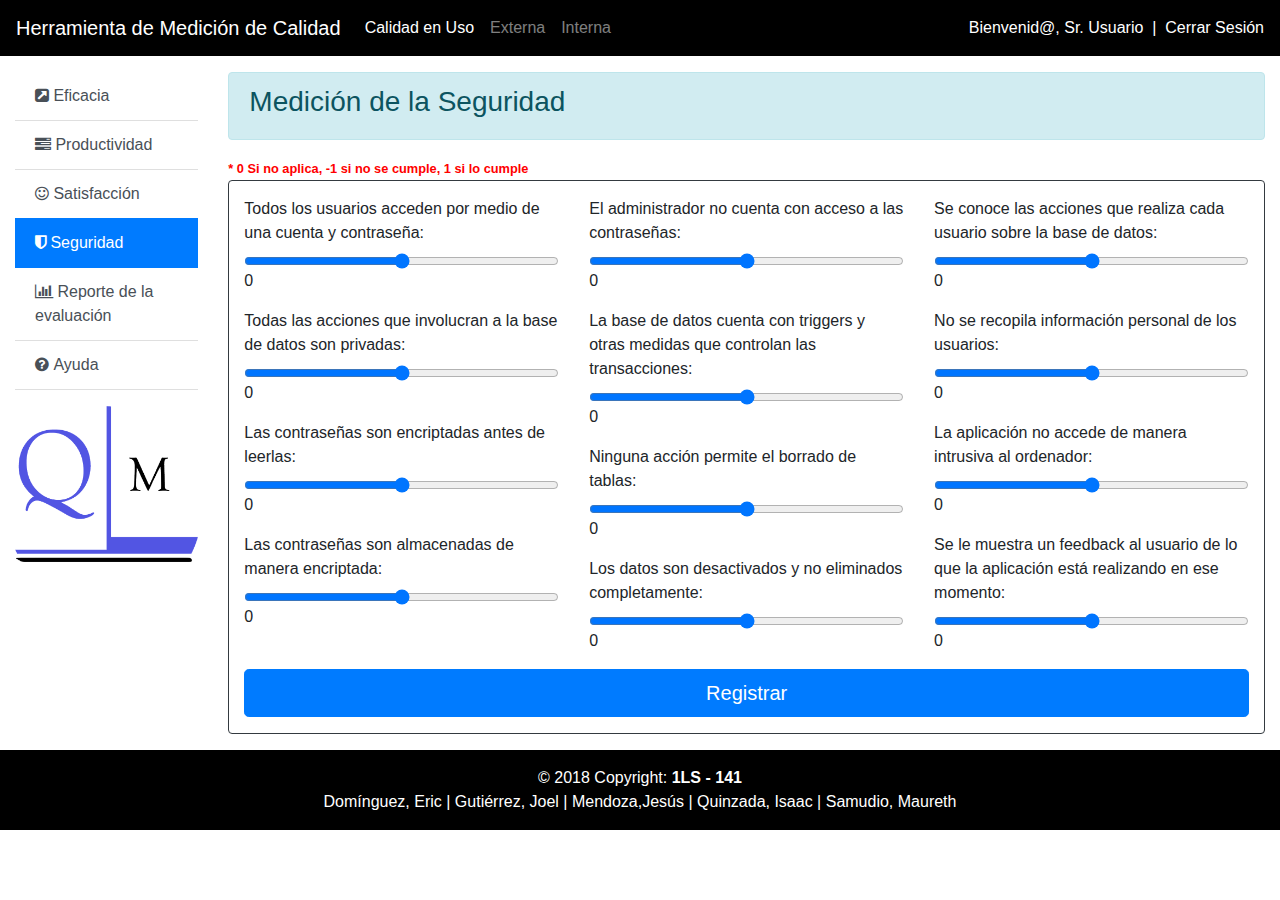
<file: seguridad.html>
<!DOCTYPE html>
<html lang="en">
<head>
    <meta charset="UTF-8">
    <meta name="viewport" content="width=device-width, initial-scale=1.0">
    <meta http-equiv="X-UA-Compatible" content="ie=edge">
    <link rel="stylesheet" href="./public/vendor/bootstrap/css/bootstrap.min.css"/>
    <link rel="stylesheet" href="./public/vendor/font-awesome-4.7.0/css/font-awesome.min.css">
    <link rel="stylesheet" href="./public/css/style.css">
    <link rel="shortcut icon" href="./public/img/qMT_clear.png" type="image/x-icon">
    <meta property="og:image" content="https://iquinzada-altkemist.github.io/utp_proyecto_quality/public/img/qMT_clear.png" />
    <meta name="description" content="QMT es un servicio que permite medir la calidad de un producto software
    mediante la división establecida por la norma ISO/IEEE 2502n, en los
    aspectos de Calidad en Uso, Interna y Externa.">
    <title>Quality Measurement Tool</title>
</head>
<body>
    <!-- Navbar -->
    <nav class="navbar navbar-expand-lg navbar-dark sticky-top bg-black">
        <a class="navbar-brand" href="#">Herramienta de Medición de Calidad</a>
        <button class="navbar-toggler" type="button" data-toggle="collapse" data-target="#navbarSupportedContent" aria-controls="navbarSupportedContent" aria-expanded="false" aria-label="Toggle navigation">
          <span class="navbar-toggler-icon"></span>
        </button>
      
        <div class="collapse navbar-collapse" id="navbarSupportedContent">
            <ul class="navbar-nav mr-auto">
                <li class="nav-item active">
                    <a class="nav-link" href="eficacia.html">Calidad en Uso</a>
                </li>
                <li class="nav-item">
                    <a class="nav-link" href="externa.html">Externa</a>
                </li>
                <li class="nav-item">
                    <a class="nav-link" href="interna.html">Interna</a>
                </li>
            </ul>
            <span class="navbar-text text-white">Bienvenid@, Sr. Usuario&nbsp; | </span>
            <span class="navbar-text text-white">&nbsp; <a href="index.html">Cerrar Sesión</a></span>
        </div>  
      </nav>

    <!-- Cuerpo -->
    <div class="container-fluid">
        <div class="row mt-3 mb-3">
            <div class="col-xl-2">
                <ul class="list-group list-group-flush">
                    <a href="eficacia.html" class="list-group-item list-group-item-action"><i class="fa fa-external-link-square" aria-hidden="true"></i>&nbsp;Eficacia</a>
                    <a href="productividad.html" class="list-group-item list-group-item-action"><i class="fa fa-tasks" aria-hidden="true"></i>&nbsp;Productividad</a>
                    <a href="satisfaccion.html" class="list-group-item list-group-item-action"><i class="fa fa-smile-o" aria-hidden="true"></i>&nbsp;Satisfacción</a>
                    <a href="seguridad.html" class="list-group-item list-group-item-action active"><i class="fa fa-shield" aria-hidden="true"></i>&nbsp;Seguridad</a>
                    <a href="reporte.html" class="list-group-item list-group-item-action"><i class="fa fa-bar-chart" aria-hidden="true"></i>&nbsp;Reporte de la evaluación</a>
                    <a href="ayuda.html" class="list-group-item list-group-item-action"><i class="fa fa-question-circle" aria-hidden="true"></i>&nbsp;Ayuda</a>
                </ul>
                <img src="./public/img/qMT_clear.png" class="w-100 mt-3"/>
            </div>
            <div class="col">
                <div class="alert alert-info" role="alert">
                    <h3>Medición de la Seguridad</h3>
                </div>
                <small style="color:red; font-weight: bold">* 0 Si no aplica, -1 si no se cumple, 1 si lo cumple</small><br>
                <form>
                    <div class="container-fluid border rounded border-dark pt-3 pb-3">
                        <div class="row">
                            <div class="col">
                                <div class="form-group">
                                    <label for="tarea1">Todos los usuarios acceden por medio de una cuenta y contraseña:</label>
                                    <input type="range" value="0" min="-1" max="1" class="form-control-range" id="tarea1" oninput="amount1.value=tarea1.value">
                                    <output id="amount1" name="amount" for="rangeInput">0</output>
                                </div>
                                <div class="form-group">
                                    <label for="tarea2">Todas las acciones que involucran a la base de datos son privadas:</label>
                                    <input type="range" value="0" min="-1" max="1" class="form-control-range" id="tarea2" oninput="amount2.value=tarea2.value">
                                    <output id="amount2" name="amount" for="rangeInput">0</output>
                                </div>
                                <div class="form-group">
                                    <label for="tarea3">Las contraseñas son encriptadas antes de leerlas:</label>
                                    <input type="range" value="0" min="-1" max="1" class="form-control-range" id="tarea3" oninput="amount3.value=tarea3.value">
                                    <output id="amount3" name="amount" for="rangeInput">0</output>
                                </div>
                                <div class="form-group">
                                    <label for="tarea4">Las contraseñas son almacenadas de manera encriptada:</label>
                                    <input type="range" value="0" min="-1" max="1" class="form-control-range" id="tarea4" oninput="amount4.value=tarea4.value">
                                    <output id="amount4" name="amount" for="rangeInput">0</output>
                                </div>
                            </div>
                            <div class="col">
                                <div class="form-group">
                                    <label for="tarea5">El administrador no cuenta con acceso a las contraseñas:</label>
                                    <input type="range" value="0" min="-1" max="1" class="form-control-range" id="tarea5" oninput="amount5.value=tarea5.value">
                                    <output id="amount5" name="amount" for="rangeInput">0</output>
                                </div>
                                <div class="form-group">
                                    <label for="tarea6">La base de datos cuenta con triggers y otras medidas que controlan las transacciones:</label>
                                    <input type="range" value="0" min="-1" max="1" class="form-control-range" id="tarea6" oninput="amount6.value=tarea6.value">
                                    <output id="amount6" name="amount" for="rangeInput">0</output>
                                </div>
                                <div class="form-group">
                                    <label for="tarea7">Ninguna acción permite el borrado de tablas:</label>
                                    <input type="range" value="0" min="-1" max="1" class="form-control-range" id="tarea7" oninput="amount7.value=tarea7.value">
                                    <output id="amount7" name="amount" for="rangeInput">0</output>
                                </div>
                                <div class="form-group">
                                    <label for="tarea8">Los datos son desactivados y no eliminados completamente:</label>
                                    <input type="range" value="0" min="-1" max="1" class="form-control-range" id="tarea8" oninput="amount8.value=tarea8.value">
                                    <output id="amount8" name="amount" for="rangeInput">0</output>
                                </div>
                            </div>
                            <div class="col">
                                <div class="form-group">
                                    <label for="tarea9">Se conoce las acciones que realiza cada usuario sobre la base de datos:</label>
                                    <input type="range" value="0" min="-1" max="1" class="form-control-range" id="tarea9" oninput="amount9.value=tarea9.value">
                                    <output id="amount9" name="amount" for="rangeInput">0</output>
                                </div>
                                <div class="form-group">
                                    <label for="tarea10">No se recopila información personal de los usuarios:</label>
                                    <input type="range" value="0" min="-1" max="1" class="form-control-range" id="tarea10" oninput="amount10.value=tarea10.value">
                                    <output id="amount10" name="amount" for="rangeInput">0</output>
                                </div>
                                <div class="form-group">
                                    <label for="tarea11">La aplicación no accede de manera intrusiva al ordenador:</label>
                                    <input type="range" value="0" min="-1" max="1" class="form-control-range" id="tarea11" oninput="amount11.value=tarea11.value">
                                    <output id="amount11" name="amount" for="rangeInput">0</output>
                                </div>
                                <div class="form-group">
                                    <label for="tarea12">Se le muestra un feedback al usuario de lo que la aplicación está realizando en ese momento:</label>
                                    <input type="range" value="0" min="-1" max="1" class="form-control-range" id="tarea12" oninput="amount12.value=tarea12.value">
                                    <output id="amount12" name="amount" for="rangeInput">0</output>
                                </div>
                            </div>
                        </div>
                        <div class="row">
                            <div class="col">
                                <button type="button" class="btn btn-primary btn-lg btn-block" onclick="register()">Registrar</button>
                            </div>
                        </div>
                    </div>
                </form>     
            </div>
        </div>
    </div>
    
    <!-- Modal -->
    <div class="modal" id="modal" tabindex="-1" role="dialog">
        <div class="modal-dialog" role="document">
            <div class="modal-content">
                <div class="modal-header">
                    <h5 class="modal-title">Registro de la evaluación</h5>
                    <button type="button" class="close" data-dismiss="modal" aria-label="Close">
                    <span aria-hidden="true">&times;</span>
                    </button>
                </div>
                <div class="modal-body" id="modal-cuerpo">
                    <p>Modal body text goes here.</p>
                </div>
            </div>
        </div>
    </div>

    <!-- Footer -->
    <footer class="bg-dark">
        <!-- Copyright-->
        <div class="footer-copyright bg-black py-3 text-white text-center ">
            © 2018 Copyright:
                <span class="font-weight-bold">1LS - 141</span>
            <br>Domínguez, Eric | Gutiérrez, Joel | Mendoza,Jesús  | Quinzada, Isaac | Samudio, Maureth
        </div>
        <!--/.Copyright -->
    </footer>

    <!-- Scripts -->
    <script src="./public/vendor/jquery/jquery-3.3.1.min.js"></script>
    <script src="./public/vendor/bootstrap/js/bootstrap.min.js"></script>
    <script src="./public/js/main.js"></script>
</body>
</html>
</file>
<file: public/css/style.css>
.bg-black{
    background-color: black;
}

fieldset{
    min-width:2;
    padding:5%;
    margin:2;
    border:1;
    border-radius: 0.25rem;
    box-shadow: 2px 2px 2px grey;
}

.btn-right{
    float: right;
}



.info{
    font-size: 15px;
}

.nav-link{
    color: white;
}

.iconindev{
    color: white;
    text-transform: uppercase;
}

.btnindev{
   background-color: #325773;
   border-radius: 4px 4px 4px 4px;
   box-shadow: 0 6px 12px rgba(0,0,0,.175); 
   padding: 5px 10px; 
   
}

.menu{
    background-color: #325773;
    
}

.toppei{
color: #333333;
text-transform: uppercase;
font-size: 14px;
}

.search_tx{
    width: 90%;
    border: solid 1px #ddd;
    margin-top:1px; 
    border-radius: 4px 4px 4px 4px; 
    box-shadow: 0 6px 12px rgba(0,0,0,.175); 
    padding: 5px 10px;

}

.row-center{
    display: -ms-flexbox;
    display: flex;
    -ms-flex-wrap: wrap;
    flex-wrap: wrap;
    margin-right: -15px;
    margin-left: -15px;
    text-align: center;
}

.twitter-typeahead, .tt-hint, .tt-input, .tt-menu { width: 90%; }

/*.tt-hint {
    width: 396px;
    height: 30px;
    padding: 8px 12px;
    font-size: 24px;
    line-height: 30px;
    border: 2px solid #ccc;
    border-radius: 8px;
    outline: none;
}*/


/*.tt-hint {
    color: #999;
}*/

/* UPDATE: newer versions use tt-menu instead of tt-dropdown-menu */
.tt-menu { 
    width: 422px;
    margin-top: 12px;
    padding: 8px 0;
    background-color: #fff;
    border: 1px solid #ccc;
    border: 1px solid rgba(0, 0, 0, 0.2);
    border-radius: 8px;
    box-shadow: 0 5px 10px rgba(0,0,0,.2);
}

.tt-suggestion {
    padding: 3px 20px;
    font-size: 18px;
    line-height: 24px;
}

.tt-suggestion.tt-is-under-cursor { /* UPDATE: newer versions use .tt-suggestion.tt-cursor */
    color: #fff;
    background-color: #0097cf;

}
</file>
